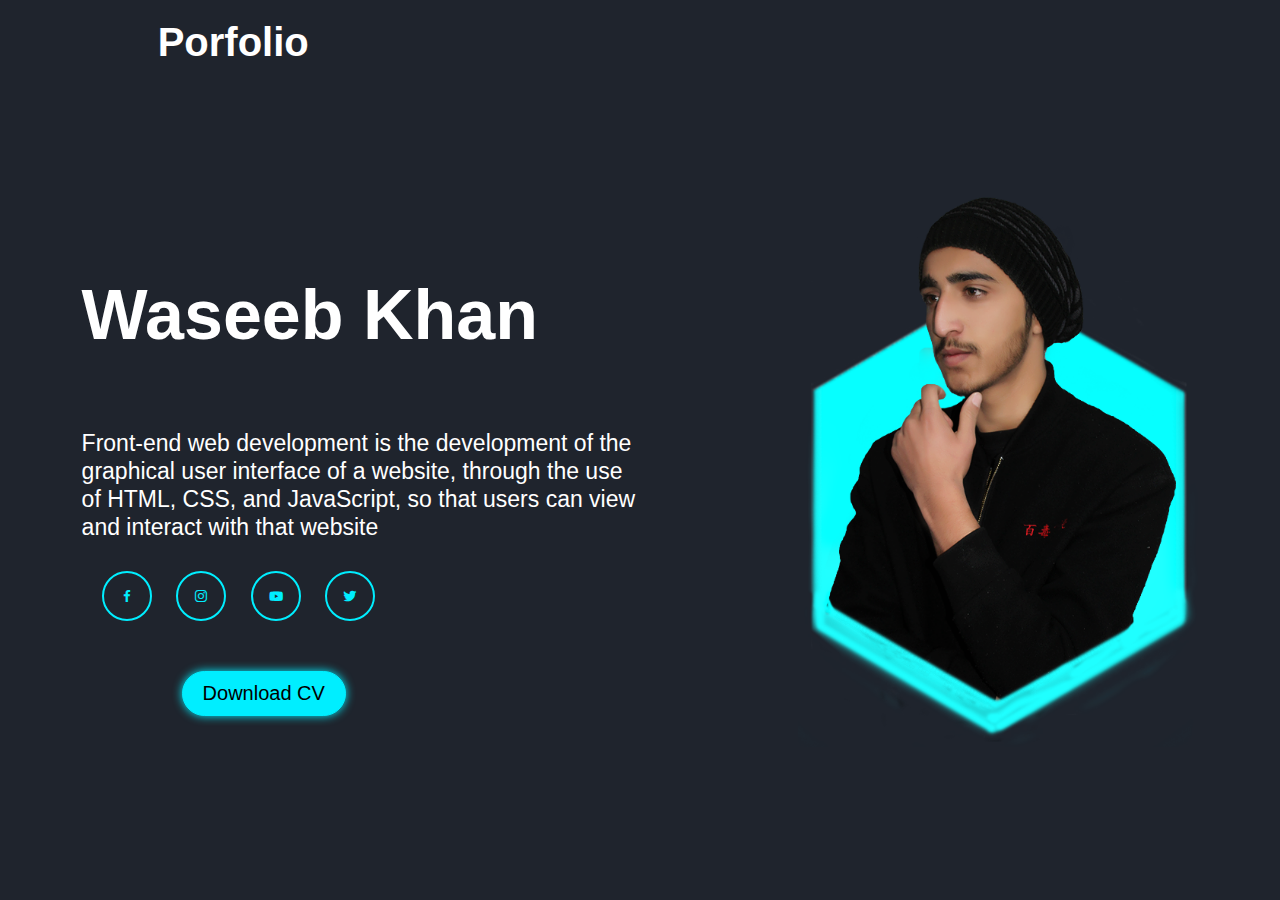
<file: index.html>
<!DOCTYPE html>
<html lang="en">
<head>
    <meta charset="UTF-8">
    <meta http-equiv="X-UA-Compatible" content="IE=edge">
    <meta name="viewport" content="width=device-width, initial-scale=1.0">
    <link href='https://unpkg.com/boxicons@2.1.4/css/boxicons.min.css' rel='stylesheet'>
    <link rel="stylesheet" href="style.css">
    <title>porfolio</title>
</head>
<body>
    <div class="header">
        <nav>
            <div class="pro"><h1>Porfolio</h1></div>
            <ul>
                <li class="act"><a href="/index.html">Home</a></li>
                <li><a href="/about.html">About Me</a></li>
                <li><a href="#">Skills</a></li>
                <li><a href="#">Contact</a></li>
            </ul>
            <div class="berger" onclick="clike1()">
                <div class="line1"></div>
                <div class="line2"></div>
                <div class="line3"></div>
            </div>
        </nav>
    </div>
    <div class="home">
    <div class="h-contant">
<h3>Hello, It's Me</h3>
<h1>Waseeb Khan </h1>
<h3>I'm a    <span class="text"> Front End Developer</span></h3>
<p>Front-end web development is the development of the <br>  graphical user interface of a website, through  the use <br> of HTML, CSS, and JavaScript, so that   users can view <br> and interact with that website</p>
<div class="s-m">
    <a href="#"><i class='bx bxl-facebook'></i></a>
    <a href="#"><i class='bx bxl-instagram'></i></a>
    <a href="#"><i class='bx bxl-youtube' ></i></a>
    <a href="#"><i class='bx bxl-twitter'></i></a>
</div>
<div class="btn">
    <button>Download CV</button>
</div>
    </div>
    <div class="h-img">
        <img  src="/img/khan.png" alt="">
        
    </div>
</div>
    



<script>
    let a=document.querySelector("ul");
    function clike1(){
        a.classList.toggle("reponsiv");
    }

    const changtext = document.querySelector(".text");
    const textload1 = () => {
        setTimeout(() => {
            changtext.textContent = "Front End Developer" ;  
        },0)   
        setTimeout(() => {
            changtext.textContent = "Freelancer" ;  
        },4000)   
        setTimeout(() => {
            changtext.textContent = "Developer" ;  
        },8000)   
        setTimeout(() => {
            changtext.textContent = "YouTuber" ;  
        },12000)   
    }
    textload1();
    setInterval( textload1 , 16000);
</script>
</body>
</html>
</file>
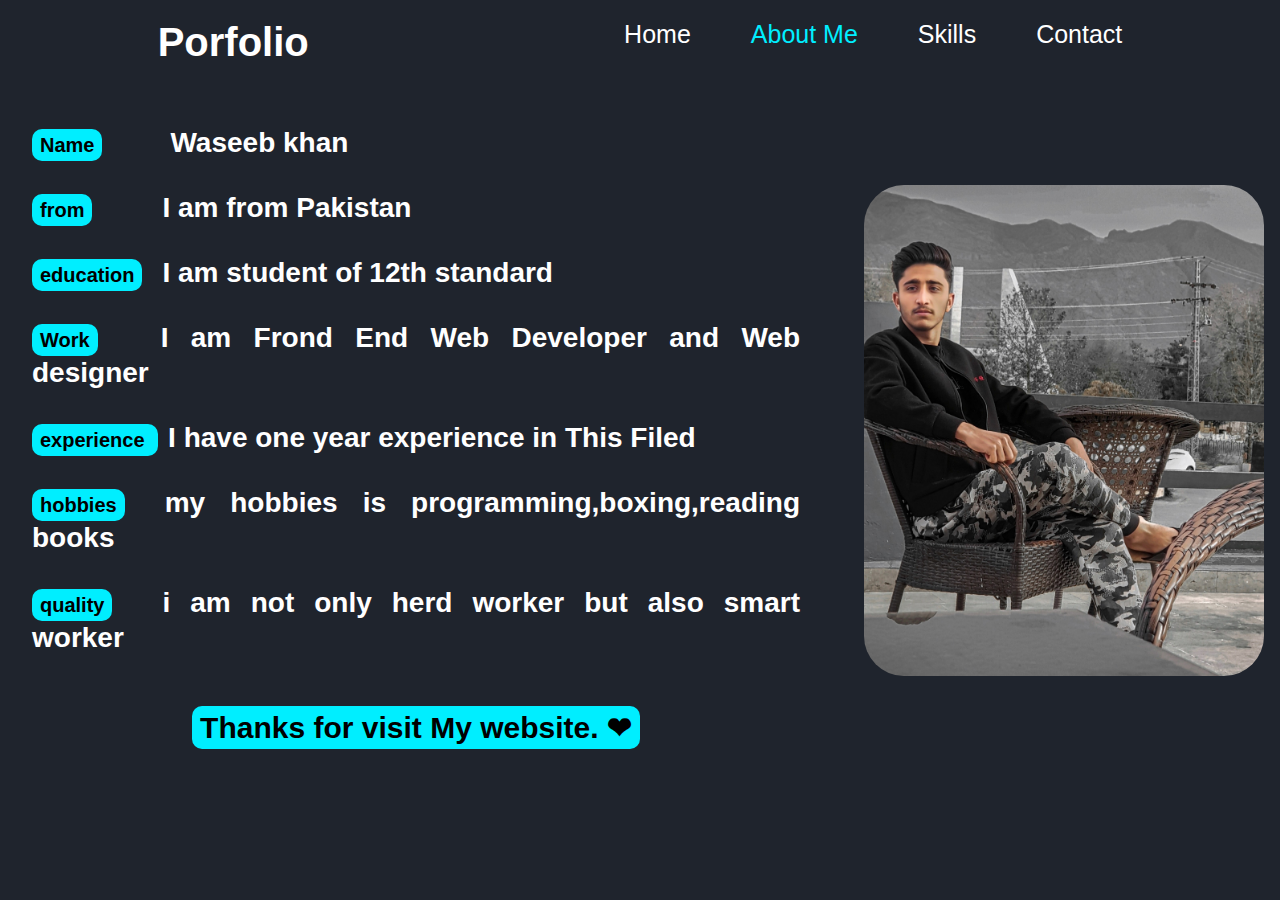
<file: about.html>
<!DOCTYPE html>
<html lang="en">
<head>
    <meta charset="UTF-8">
    <meta http-equiv="X-UA-Compatible" content="IE=edge">
    <meta name="viewport" content="width=device-width, initial-scale=1.0">
   <link rel="stylesheet" href="about.css">
    <title>Porfolio</title>
</head>
<body>
    <div class="header">
        <nav>
            <div class="had"><h1>Porfolio</h1></div>
            <ul>
                <li><a href="/index.html">Home</a></li>
                <li><a href="#" class="activcolor">About Me</a></li>
                <li><a href="#">Skills</a></li>
                <li><a href="#">Contact</a></li>
            </ul>
            
            </div>
        </nav>
        <div class="contant">
            <div class="about">
    <div class="name">
    <h2>Name</h2><h1>Waseeb khan</h1> </div>


     <div class="from">
    <h2>from</h2><h1>I am from Pakistan</h1></div>

    <div class="eduatio">
    <h2>education</h2><h1>I am student of 12th standard</h1> </div>

    <div class="work">
    <h2>Work</h2><h1>I am Frond End Web Developer and Web designer </h1> </div>


    <div class="ex">
    <h2>experience </h2><h1>I have one year experience in This Filed</h1> </div>

    <div class="hobi">
    <h2>hobbies</h2><h1>my hobbies is programming,boxing,reading  books</h1> </div>


    <div class="quality">
    <h2>quality</h2><h1>i am not only herd worker but
        also smart worker</h1></div>

        <div class="tend">
              <h2>Thanks for visit My website.
                &#10084;</h2></div>


        </div>
        <div class="img">
            <img src="/img/wa.jpg" alt="">
        </div>
        </div>
    






        <!-- <h3>my name is  <span class="h">Waseeb khan  &#128081;</span></h3>
            <h2> I am student of 12th standard.i am from pakistan .I am Frond End Web Developer and Web designer and I create a Website using Html, CSS and JavaScript I have one year experience in This Filed.I have built many websites.my hobbies is programming , boxing , reading knowledgeable books. i am not only herd worker but also smart worker Thanks for visit My website.
                &#10084; -->
</body>
</html>
</file>
<file: style.css>
*{
    padding: 0;margin: 0;box-sizing: border-box;
    font-family: sans-serif;
}
.header{
    position: relative;
    /* border-bottom: 2px solid rgba(255, 255, 255, 0.523); */
}
body{
    background: #1f242d;
}
nav{
    margin-top: 20px;
    display: flex;
    justify-content: space-around;
}
ul{
    list-style: none;
    display: flex;
    gap: 60px;
}
li a{
    text-decoration: none;
    font-size: 25px;
    color: white;
   padding-top: 20px;
   transition: .3s;
   animation: atop 3s ease forwards;
 
   opacity: 0;
}
.pro h1{
    color: white;
    font-size: 40px;
    animation: logo 1s ease forwards;
   
}
.act a{
    color: #0ef;
}
li a:hover{
    color: #0ef ;
}
.home{
    overflow-x: hidden;
    position: relative;
    display: flex;
    width: 100%;
    justify-content: space-around;
    align-items: center;
    height: 90vh;
  
}


.h-img img{
width: 400px;

animation: zom 5s ease forwards , lofimg 4s ease-in-out infinite;
/* animation-delay: .8s,.5s; */



}
.h-contant{
    color: white;
    
}
.h-contant h3{
    font-size: 35px;
    font-weight: 700;
    opacity: 0;
    animation: bottomh 1s ease forwards;
    

}
.h-contant h1{
    font-size: 70px;
    font-weight:bold ;
    font-weight: 700;
    line-height: 100px;
    animation: hleft 2s ease;
}
.h-contant h1+h3{
    line-height: 35px;
    font-weight: 700;
    
}
.h-contant h3 span{
   
    line-height: 38px;
    padding-top: 10px;
    color: #0ef;
    font-size: 45px;
}
.h-contant p{
    margin-top: 25px;
    font-size: 23px;
    line-height: 28px;
    animation: hright 2s ease forwards;
}
.s-m a{
    display: inline-flex; 
   height: 50px;
    width: 50px; 
    background-color: transparent;
    color: #0ef;
    text-decoration: none;
    border-radius: 50%;
    border: 2px solid #0ef;
    justify-content: center;
    align-items: center;
    margin-top: 30px;
   margin-left: 20px;
   transition: .3s;
   animation: aright 2s ease forwards;
}
.s-m a:hover{
    background-color: #0ef;
    color: #1f242d;
    box-shadow: 0 0 10px #0ef;
}
button{
    
    margin-top: 50px;
    display: flex;
    justify-content: center;
    align-items: center;
    margin-left: 100px;
    font-size: 20px;
    background-color: #0ef;
    padding: 10px 20px;
    border-radius: 40px;
    cursor: pointer;
    border: 1px solid #0ef;
    box-shadow: #0ef 0 0 10px;
    animation: bbottom 2s ease forwards;
}
.berger{
    display: none;
    position: absolute;
    top: 3px;
    right: 20px;
}
.line1{
    width: 35px;
    height: 4px;
    background-color: white;
}
.line2{
    margin-top: 5px;
    width: 35px;
    height: 4px;
    background-color: white;
}
.line3{
    margin-top: 5px;
    width: 35px;
    height: 4px;
    background-color: white;
}





@media (max-width:1100px) {
    
    .h-contant h1{
font-size: 45px;
line-height: 70px;
    }
    .h-contant h3{
font-size: 25px ;
    }
    .h-contant h3 span{
        font-size: 35px;
    }
    .h-contant p{
        font-size: 20px;
        margin-top: 15px;
    }
    .h-img img {
        width: 350px;
    }
    
    
}



@media (max-width:935px){
    .h-contant{
        margin-top: 20px;
    }
    
    .h-contant h1{
        font-size: 45px;
        line-height: 60px;
            }
            .h-contant h3{
        font-size: 20px ;
        
            }
            .h-contant h3 span{
                font-size: 27px;
            }
            .h-contant p{
                line-height: 22px;
                font-size: 17px;
                margin-top: 20px;
            }
            .h-img img {
                width: 300px;
            }
            button{
                font-size: 15px;
            }
            @keyframes lofimg  {
                0%{
                    transform: translateY(0);
                  
                }
                50%{
                    transform: translateY(10px);
                  
                }
                100%{
                    transform: translateY(0);
                    
                }
            

}
@keyframes bbottom {
    0%{
        transform: translateY(10px);
        opacity: 0;
    }
    100%{
        transform: translateY(0);
        opacity: 1;
    }
}
}

@media (max-width:820px){
    .home{
        display: flex;
        flex-direction: column;
        justify-content: space-between;
    }
    .h-contant{
        margin-top: 80px;
    }

    .h-contant h1{
        font-size: 55px;
        line-height: 70px;
            }
            .h-contant h3{
        font-size: 30px ;
            }
            .h-contant h3 span{
                font-size: 35px;
            }
            .h-contant p{
                font-size: 23px;
                margin-top: 20px;
                line-height: 30px;
            }
            .h-img img {
                width: 350px;
            }
            .s-m{
                margin-left: 50px;
            }
            button{
                margin-top: 40px;
                font-size: 20px;
                margin-left: 120px;
            }
            .h-img img {
                width: 350px;
                margin-top: 50px;
            }
            
            
        }


        @media (max-width:760px){
.berger{
    display: block;
}
nav{
    justify-content: space-between;
}
ul{
    display: none;
}
.pro {
    margin-left: 10px;
   width: 50px;
   height: 50px;
}
.reponsiv{
    display: block;
    height: 94vh;
    width: 100%;
   opacity: 1;
   display: flex;
   flex-direction: column;
   justify-content: center;
   align-items: center;
}
        }
        .text{
            position: relative;
        }

        .text::before{
            content: "";
            position: absolute;
            top: 0;
            left: 0;
            width: 100%;
            height: 100%;
            border-left: 2px solid #0ef;
            background-color: #1f242d;
            animation: textanimation 4s  infinite ease ;
            
        }




        @media (max-width:643px){
            .h-contant{
                margin-top: 80px;
            }
        
            .h-contant h1{
                font-size: 50px;
                line-height: 70px;
                    }
                    .h-contant h3{
                font-size: 25px ;
                    }
                    .h-contant h3 span{
                        font-size: 30px;
                    }
                    .h-contant p{
                        font-size: 18px;
                        margin-top: 20px;
                        line-height: 25px;
                    }
                    .h-img img {
                        width: 300px;
                    }
                    .s-m{
                        margin-left: 50px;
                    }
                    button{
                        margin-top: 40px;
                        font-size: 18px;
                        margin-left: 120px;
                    }
                    .h-img img {
                        width: 350px;
                        margin-top: 50px;
                    }
                    .pro h1{
                        font-size: 25px;
                    }
                    
                    
                }
@media (max-width:520px){
    .h-contant h1{
        font-size: 35px;
        line-height: 70px;
            }
            .h-contant h3{
        font-size: 20px ;
        }
  
      

                
                    
.h-contant p{
           font-size: 15px;
           margin-top: 20px;
           line-height: 25px;
                    }
                    .h-img img {
                        width: 250px;
                    }
                    .s-m a{
                        margin-left: 10px;
                    }

                }


        
      





























@keyframes textanimation {
    70%{
        left:calc(100% );
    }
    100%{
left: 0;
    }



}
@keyframes logo {
    0%{
        transform: translate(-100px);
        opacity: 0;
    }
    100%{
        transform: translate();
        opacity: 1;
    }
}
@keyframes atop {
    0%{
        transform: translateX(-100px);
        opacity: 0;
    }
    100%{
        transform: translateX(0);
        opacity: 1;
    }
}
@keyframes hleft {
    0%{
        transform: translate(-100px);
        opacity: 0;
    }
    100%{
        transform: translate(0);
        opacity: 1;
    }
}
@keyframes bottomh {
    0%{
        transform: translateX(-50px);
        opacity: 0;
    }
    100%{
        transform: translateX(0);
        opacity: 1;
    }
}
@keyframes hright {
    0%{
        transform: translate(100px);
        opacity: 0;
    }
    100%{
        transform: translate(0);
        opacity: 1;
    }
}
@keyframes aright {
    0%{
        transform: translate(100px);
        opacity: 0;
    }
    100%{
        transform: translate(0);
        opacity: 1;
    }
}
@keyframes bbottom {
    0%{
        transform: translateY(50px);
        opacity: 0;
    }
    100%{
        transform: translateY(0);
        opacity: 1;
    }
}
@keyframes zom {
    0%{
        transform: translateX(-100px);
      opacity: 0;
    }
    100%{
        transform: translateX(0);
        opacity: 1;
    }
     
}
@keyframes lofimg  {
    0%{
        transform: translateY(0);
      
    }
    50%{
        transform: translateY(30px);
      
    }
    100%{
        transform: translateY(0);
        
    }
     
}
</file>
<file: about.css>
*{
    margin: 0;
    padding: 0;
    box-sizing: border-box;
    font-family: sans-serif;
}
body{
    background-color:#1f242d;
}
header{
    position: fixed;
}
nav{
    
    margin-top: 20px;
    display: flex;
    justify-content: space-around;
}
ul{
    
    list-style: none;
    display: flex;
    gap: 60px;
}
li a{
    font-size: 25px;
    text-decoration: none;
    color: white;
}
.had h1{
font-size: 40px;
color: white;
}
li a:hover{
    color:#0ef ;
    transition: .3s;
}
.activcolor{
    color: #0ef;
}
.contant{
    display: flex;
    width: 100%;
    height: 100%;
    justify-content: space-around;
    align-items: center;
    
}
.contant .about{
    width: 60%;
    color: white;
    text-align: justify;
    
   
}
.img {
    width: 30%;
}
.img img{
    margin-top: 50px;
    width: 400px;
    border-radius: 40px;
}
.about h2{
    padding: 5px 8px;
   display: inline;
    font-size: 20px;
    background-color: #0ef;
    color: #000000;
    border-radius: 10px;
}
.about h1{
    display: inline;
    font-size: 28px;
    margin-left: 20px;
    line-height: 35px;
   
}


.name{
    margin-top: 60px;
}
.name h1{
    margin-left: 68px;
}
.from{
    margin-top: 30px;
}
.from h1{
    margin-left: 70px;
}
.eduatio{
    margin-top: 30px;
}
.work{
    margin-top: 30px;
}
.work h1{
    margin-left: 63px;
}
.ex{
    margin-top: 30px;
}
.ex h1{
    margin-left: 10px;
}
.hobi{
    margin-top: 30px;
}
.hobi h1{
    margin-left: 40px;
}
.quality{
    margin-top: 30px;
}
.quality h1{
    margin-left: 50px;
}
.tend {
    text-align: center;padding: 5px 5px;
    margin-top: 50px;
}
.tend h2{
   
    text-align: center;
    font-size: 30px;
   
}
</file>
